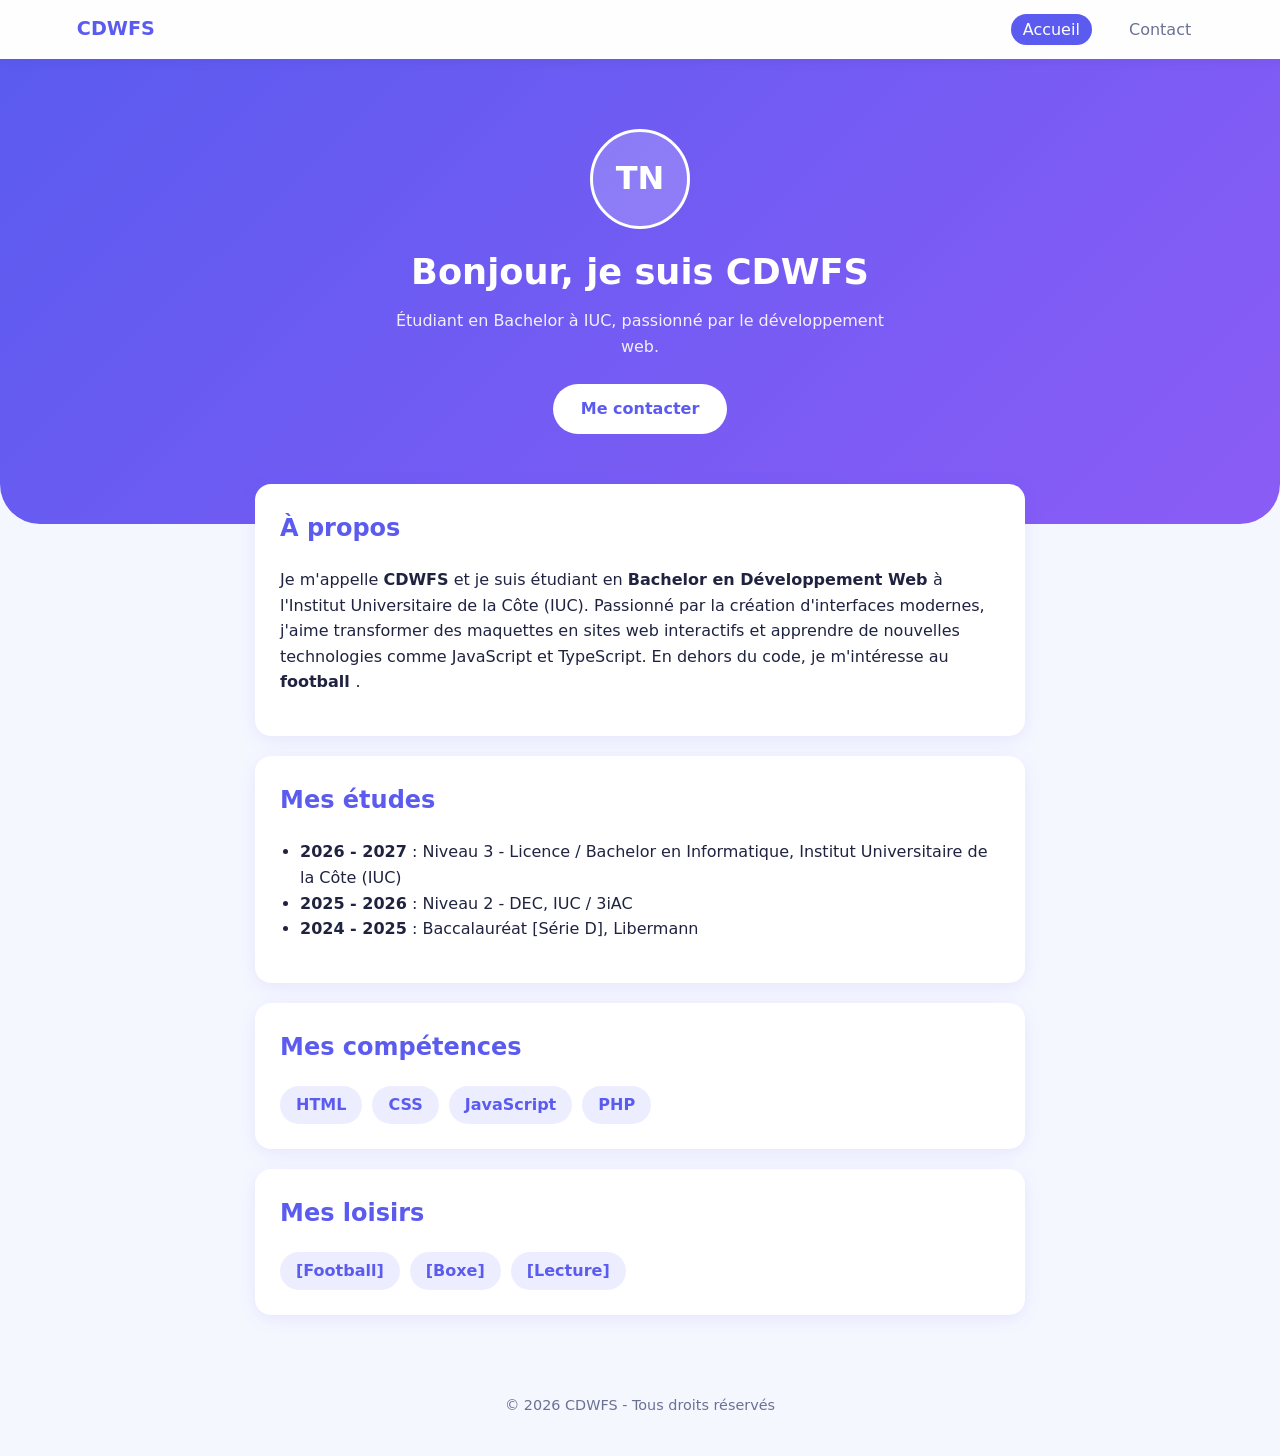
<file: index.html>
<!DOCTYPE html>
<html lang="fr">
<head>
  <meta charset="UTF-8">
  <meta name="viewport" content="width=device-width, initial-scale=1">
  <title>Portfolio - Accueil</title>
  <link rel="stylesheet" href="style.css">
</head>
<body>
  <header>
    <span class="logo">CDWFS</span>
    <nav>
      <a href="index.html" class="actif">Accueil</a>
      <a href="contact.html">Contact</a>
    </nav>
  </header>

  <section class="hero">
    <div class="avatar">TN</div>
    <h1>Bonjour, je suis CDWFS</h1>
    <p>Étudiant en Bachelor à IUC, passionné par le développement web.</p>
    <a href="contact.html" class="bouton">Me contacter</a>
  </section>

  <main>
    <section class="carte">
      <h2>À propos</h2>
      <p>Je m'appelle <strong>CDWFS</strong> et je suis étudiant en <strong>Bachelor en Développement Web
      </strong> à l'Institut Universitaire de la Côte (IUC). Passionné par la création d'interfaces modernes, 
      j'aime transformer des maquettes en sites web interactifs et apprendre de nouvelles technologies comme JavaScript et TypeScript. 
      En dehors du code, je m'intéresse au <strong> football </strong>.</p>
    </section>

    <section class="carte">
      <h2>Mes études</h2>
      <ul class="liste">
  <li><strong>2026 - 2027</strong> : Niveau 3 - Licence / Bachelor en Informatique, Institut Universitaire de la Côte (IUC)</li>
  <li><strong>2025 - 2026</strong> : Niveau 2 - DEC, IUC / 3iAC</li>
  <li><strong>2024 - 2025</strong> : Baccalauréat [Série D], Libermann</li>
</ul>
    </section>

    <section class="carte">
      <h2>Mes compétences</h2>
      <div class="badges">
        <span>HTML</span>
        <span>CSS</span>
        <span>JavaScript</span>
        <span>PHP</span>
      </div>
    </section>

    <section class="carte">
      <h2>Mes loisirs</h2>
      <div class="badges">
        <span>[Football]</span>
        <span>[Boxe]</span>
        <span>[Lecture]</span>
      </div>
    </section>
  </main>

  <footer>
    <p>&copy; 2026 CDWFS - Tous droits réservés</p>
  </footer>
</body>
</html>
</file>
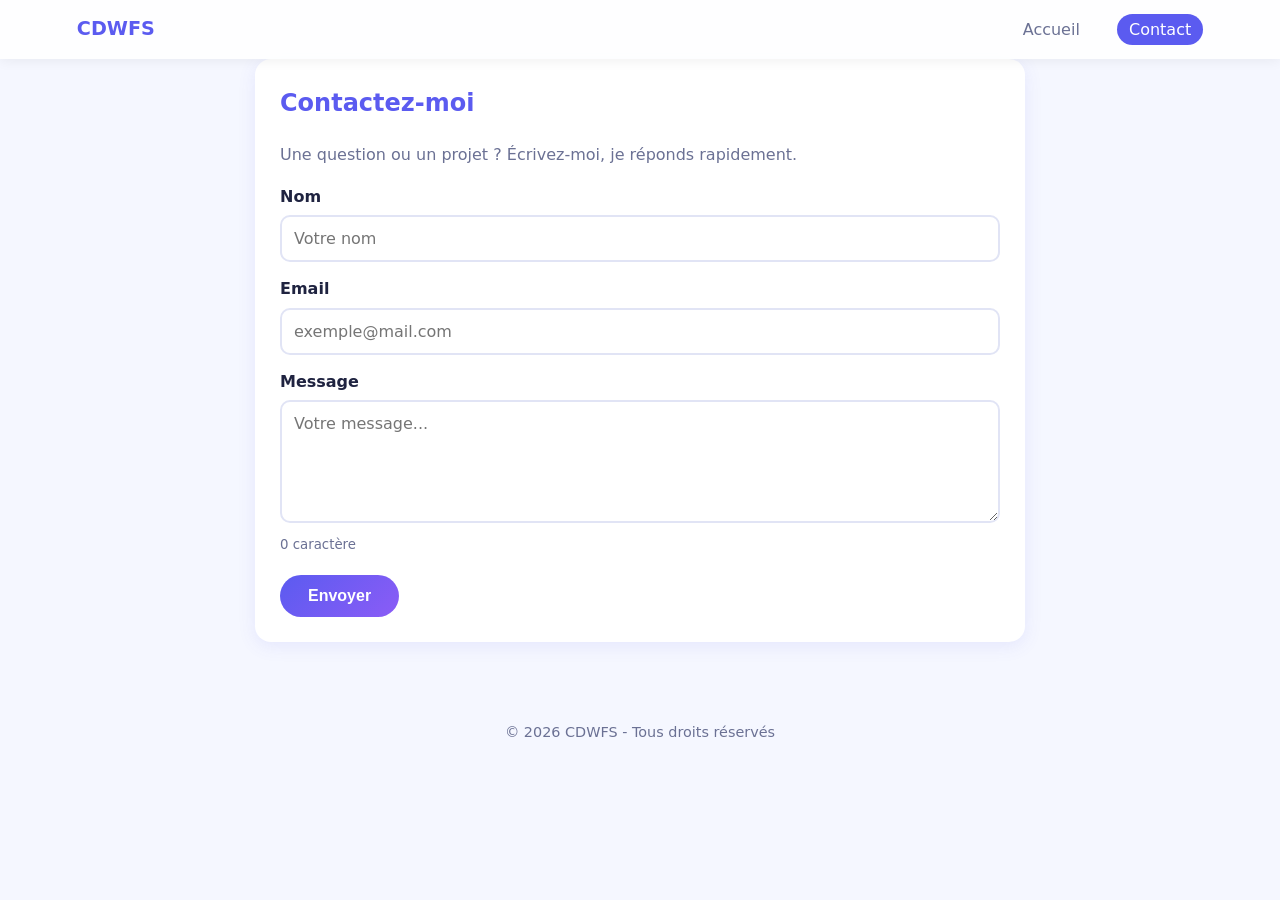
<file: contact.html>
<!DOCTYPE html>
<html lang="fr">
<head>
  <meta charset="UTF-8">
  <meta name="viewport" content="width=device-width, initial-scale=1">
  <title>Portfolio - Contact</title>
  <link rel="stylesheet" href="style.css">
</head>
<body>
  <header>
    <span class="logo">CDWFS</span>
    <nav>
      <a href="index.html">Accueil</a>
      <a href="contact.html" class="actif">Contact</a>
    </nav>
  </header>

  <main>
    <section class="carte formulaire">
      <h2>Contactez-moi</h2>
      <p class="intro">Une question ou un projet ? Écrivez-moi, je réponds rapidement.</p>

      <!-- Le formulaire envoie les données au fichier PHP -->
      <form id="form-contact" method="post" action="traitement.php">
        <label for="nom">Nom</label>
        <input type="text" id="nom" name="nom" placeholder="Votre nom">

        <label for="email">Email</label>
        <input type="text" id="email" name="email" placeholder="exemple@mail.com">

        <label for="message">Message</label>
        <textarea id="message" name="message" rows="5" placeholder="Votre message..."></textarea>
        <small id="compteur">0 caractère</small>

        <p id="erreur-js" class="alerte erreur" hidden></p>
        <button type="submit" class="bouton">Envoyer</button>
      </form>
    </section>
  </main>

  <footer>
    <p>&copy; 2026 CDWFS - Tous droits réservés</p>
  </footer>

  <!-- Le JavaScript est dans son propre fichier -->
  <script src="script.js"></script>
</body>
</html>
</file>
<file: style.css>
/* Couleurs du site (modifiables ici) */
:root {
  --fond: #f5f7ff;
  --carte: #ffffff;
  --texte: #1f2340;
  --gris: #6b7194;
  --principal: #5b5bf0;
  --secondaire: #8b5cf6;
  --rayon: 16px;
}

* { box-sizing: border-box; }

body {
  margin: 0;
  font-family: "Segoe UI", system-ui, -apple-system, Arial, sans-serif;
  background: var(--fond);
  color: var(--texte);
  line-height: 1.6;
}

/* ===== En-tête ===== */
header {
  position: sticky;
  top: 0;
  z-index: 10;
  display: flex;
  justify-content: space-between;
  align-items: center;
  padding: 14px 6%;
  background: rgba(255, 255, 255, 0.85);
  backdrop-filter: blur(8px);
  box-shadow: 0 2px 12px rgba(0, 0, 0, 0.06);
}

.logo { font-weight: 700; font-size: 1.2rem; color: var(--principal); }

nav a {
  text-decoration: none;
  color: var(--gris);
  margin-left: 20px;
  padding: 6px 12px;
  border-radius: 20px;
  transition: 0.2s;
}
nav a:hover { color: var(--principal); }
nav a.actif { background: var(--principal); color: white; }

/* ===== Section d'accueil ===== */
.hero {
  text-align: center;
  padding: 70px 20px 90px;
  color: white;
  background: linear-gradient(135deg, var(--principal), var(--secondaire));
  border-radius: 0 0 40px 40px;
}
.hero h1 { margin: 15px 0 8px; font-size: 2.2rem; }
.hero p { max-width: 520px; margin: 0 auto 25px; opacity: 0.9; }

.avatar {
  width: 100px;
  height: 100px;
  margin: 0 auto;
  display: flex;
  align-items: center;
  justify-content: center;
  font-size: 2rem;
  font-weight: 700;
  border-radius: 50%;
  background: rgba(255, 255, 255, 0.2);
  border: 3px solid white;
}

/* ===== Boutons ===== */
.bouton {
  display: inline-block;
  padding: 12px 28px;
  border: none;
  border-radius: 30px;
  background: white;
  color: var(--principal);
  font-size: 1rem;
  font-weight: 600;
  text-decoration: none;
  cursor: pointer;
  transition: 0.2s;
}
.bouton:hover { transform: translateY(-2px); box-shadow: 0 6px 16px rgba(0, 0, 0, 0.2); }

/* ===== Contenu ===== */
main {
  max-width: 800px;
  margin: -40px auto 40px;
  padding: 0 15px;
}

.carte {
  background: var(--carte);
  padding: 25px;
  margin-bottom: 20px;
  border-radius: var(--rayon);
  box-shadow: 0 4px 18px rgba(91, 91, 240, 0.1);
}
.carte h2 { margin-top: 0; color: var(--principal); }

.liste { padding-left: 20px; }

.badges { display: flex; flex-wrap: wrap; gap: 10px; }
.badges span {
  padding: 6px 16px;
  border-radius: 20px;
  background: #eceeff;
  color: var(--principal);
  font-weight: 600;
}

/* ===== Page contact ===== */
.formulaire { margin-top: 40px; }
.intro { color: var(--gris); }

form label { display: block; margin-top: 14px; font-weight: 600; }

form input, form textarea {
  width: 100%;
  margin-top: 6px;
  padding: 12px;
  border: 2px solid #e1e4f5;
  border-radius: 10px;
  font-family: inherit;
  font-size: 1rem;
  transition: 0.2s;
}
form input:focus, form textarea:focus {
  outline: none;
  border-color: var(--principal);
  box-shadow: 0 0 0 4px rgba(91, 91, 240, 0.15);
}

form small { color: var(--gris); }

form .bouton {
  display: block;
  margin-top: 18px;
  background: linear-gradient(135deg, var(--principal), var(--secondaire));
  color: white;
}

.alerte { padding: 12px 16px; border-radius: 10px; font-weight: 600; }
.succes { background: #e3f8e9; color: #1e8a3c; }
.erreur { background: #fde8e8; color: #c62828; }

/* ===== Pied de page ===== */
footer { text-align: center; padding: 25px; color: var(--gris); font-size: 0.9rem; }

/* ===== Téléphone ===== */
@media (max-width: 600px) {
  .hero h1 { font-size: 1.6rem; }
  nav a { margin-left: 6px; }
}

/* ===== Bouton retour (page de résultat PHP) ===== */
.bouton.retour {
  margin-top: 20px;
  background: linear-gradient(135deg, var(--principal), var(--secondaire));
  color: white;
}
</file>
